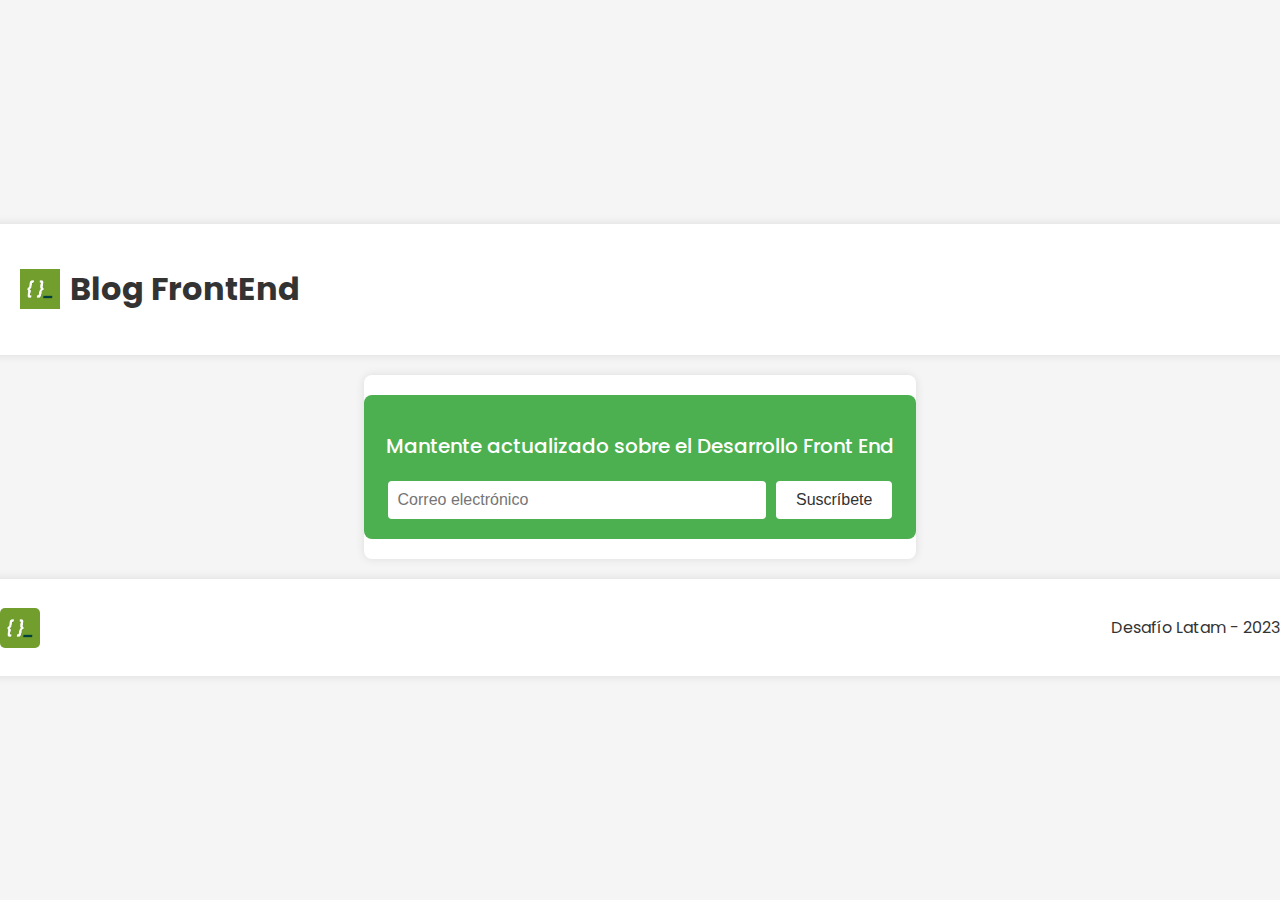
<file: index.html>
<!DOCTYPE html>
<html lang="es">
<head>
    <meta charset="UTF-8">
    <meta name="viewport" content="width=device-width, initial-scale=1.0">
    <title>Página Principal</title>
    <link rel="stylesheet" href="assets/css/main.css">
    <link rel="preconnect" href="https://fonts.googleapis.com">
    <link rel="preconnect" href="https://fonts.gstatic.com" crossorigin>
    <link href="https://fonts.googleapis.com/css2?family=Poppins:wght@400;500;700&display=swap" rel="stylesheet">
</head>
<body>
    <header class="header">
        <img src="assets/img/logos/adl.png" alt="Blog FrontEnd Logo" class="header__logo">
        <h1 class="header__title">Blog FrontEnd</h1>
    </header>
    <main class="main">
        <section class="subscription">
            <h2 class="subscription__title">Mantente actualizado sobre el Desarrollo Front End</h2>
            <form class="subscription__form" action="#" method="post">
                <input class="subscription__input" type="email" id="subscription-email" name="email" placeholder="Correo electrónico" required>
                <button class="subscription__button" type="submit">Suscríbete</button>
            </form>
        </section>
    </main>
    <footer class="footer">
        <img src="assets/img/logos/adl.png" alt="Blog FrontEnd Logo" class="footer__logo">
        <p class="footer__text">Desafío Latam - 2023</p>
    </footer>
</body>
</html>
</file>
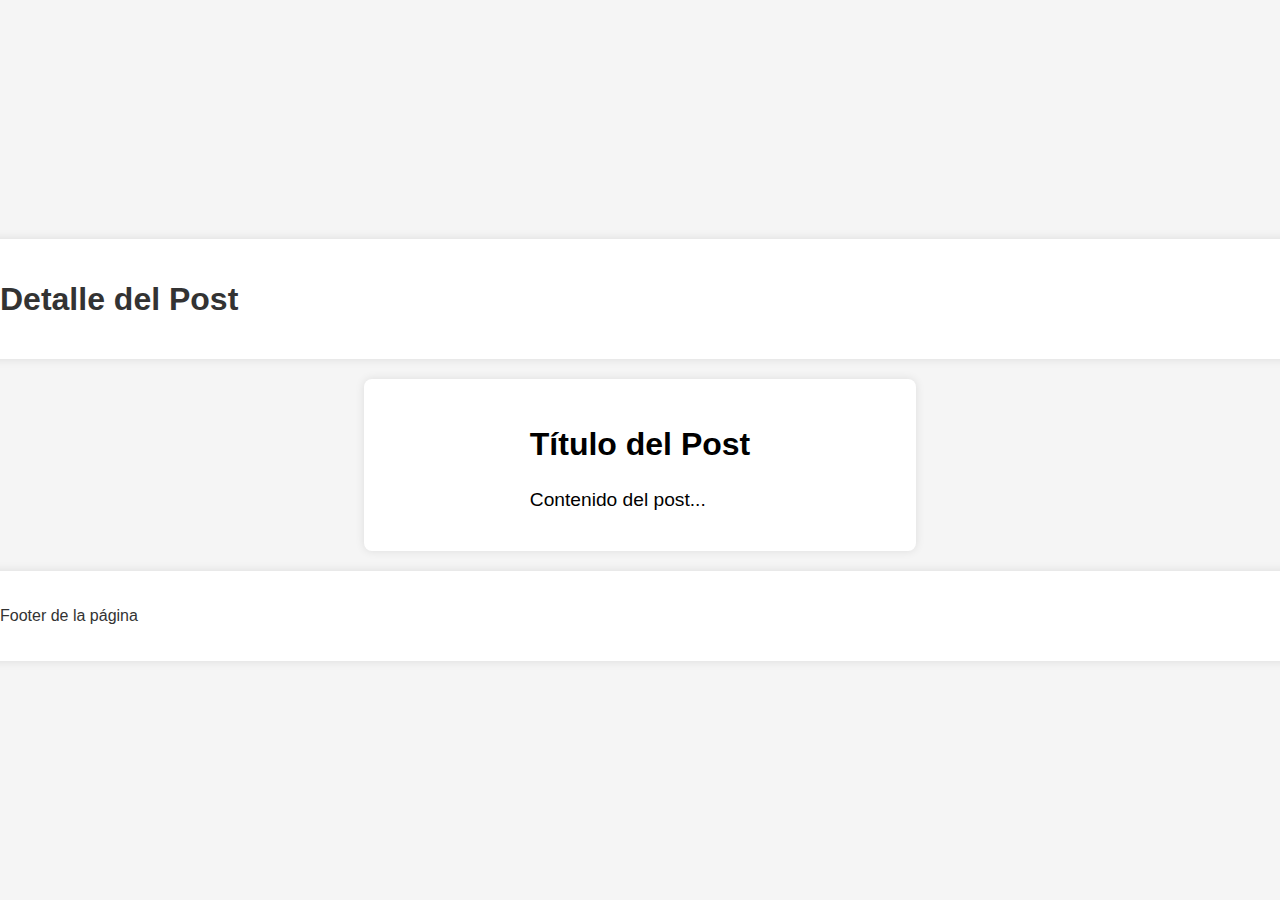
<file: post-details.html>
<!DOCTYPE html>
<html lang="es">
<head>
    <meta charset="UTF-8">
    <meta name="viewport" content="width=device-width, initial-scale=1.0">
    <title>Detalle del Post</title>
    <link rel="stylesheet" href="assets/css/main.css">
</head>
<body>
    <header class="header">
        <h1 class="header__title">Detalle del Post</h1>
    </header>
    <main class="main">
        <article class="post">
            <h2 class="post__title">Título del Post</h2>
            <p class="post__content">Contenido del post...</p>
        </article>
    </main>
    <footer class="footer">
        <p class="footer__text">Footer de la página</p>
    </footer>
</body>
</html>
</file>
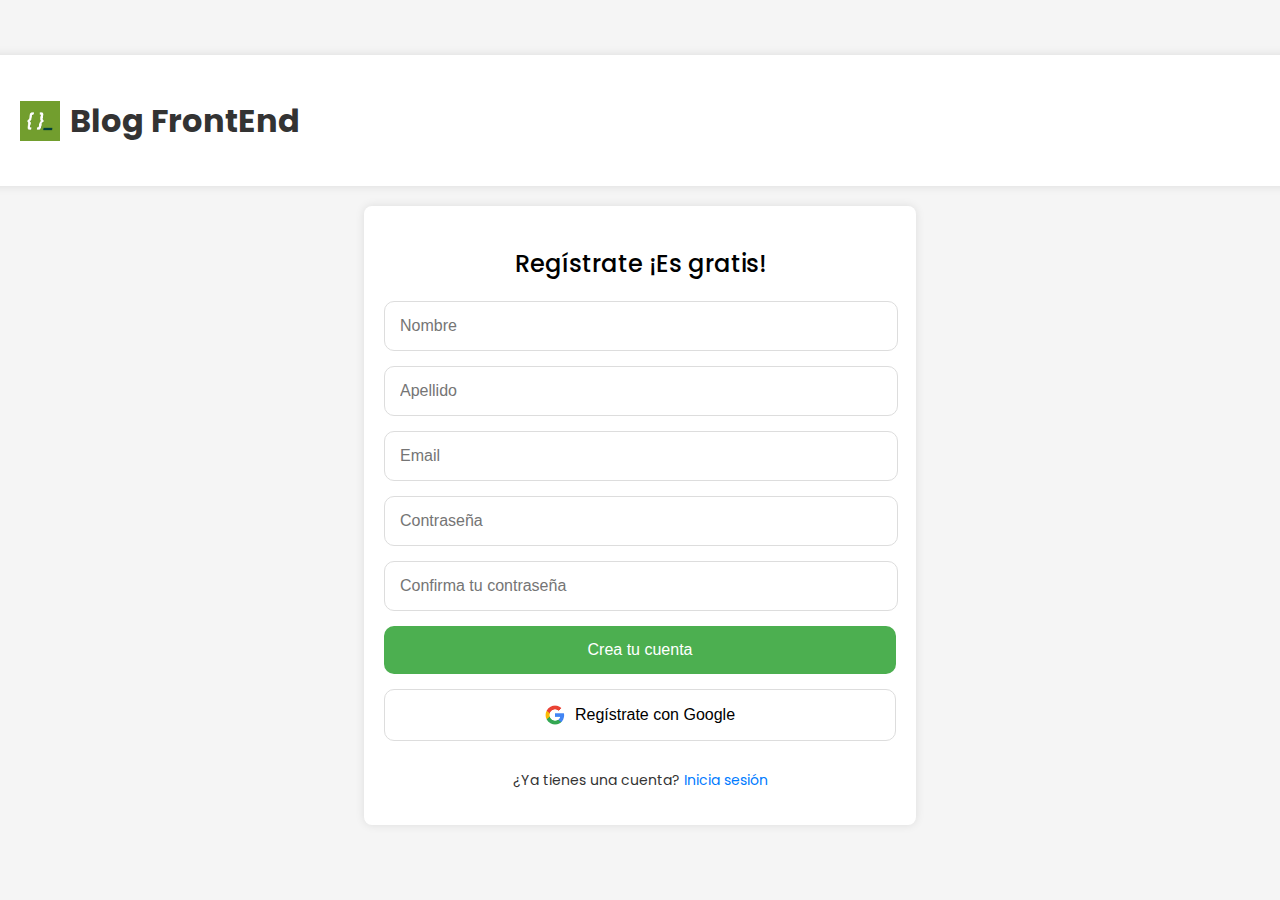
<file: register.html>
<!DOCTYPE html>
<html lang="es">
<head>
    <meta charset="UTF-8">
    <meta http-equiv="X-UA-Compatible" content="IE=edge">
    <meta name="viewport" content="width=device-width, initial-scale=1.0">
    <link rel="stylesheet" href="assets/css/main.css">
    <link rel="preconnect" href="https://fonts.googleapis.com">
    <link rel="preconnect" href="https://fonts.gstatic.com" crossorigin>
    <link href="https://fonts.googleapis.com/css2?family=Poppins:wght@400;500;700&display=swap" rel="stylesheet">
    <title>Registro - Blog FrontEnd</title>
</head>
<body>
 
    <header class="header">
        <img src="assets/img/logos/adl.png" alt="Blog FrontEnd Logo" class="header__logo">
        <h1 class="header__title">Blog FrontEnd</h1>
    </header>
    <div class="registration-container">
        <main class="main">
            <h2 class="main__title">Regístrate ¡Es gratis!</h2>
            <form class="form">
                <input type="text" class="form__input" placeholder="Nombre">
                <input type="text" class="form__input" placeholder="Apellido">
                <input type="email" class="form__input" placeholder="Email">
                <input type="password" class="form__input" placeholder="Contraseña">
                <input type="password" class="form__input" placeholder="Confirma tu contraseña">
                <button type="submit" class="form__button">Crea tu cuenta</button>
                <button type="button" class="form__google-button"> 
                    <img src="assets/img/logos/google.png" alt="Google Logo"> Regístrate con Google
                </button>
            </form>
            <p class="main__text">¿Ya tienes una cuenta? <a href="#" class="main__link">Inicia sesión</a></p>
        </main>
    </div>
</body>
</html>
</file>
<file: assets/css/main.css>
/* main.css */
body {
  font-family: 'Poppins', sans-serif;
  display: flex;
  flex-direction: column;
  align-items: center;
  margin: 0;
  background-color: #f5f5f5;
}

.header {
  display: flex;
  align-items: center;
  width: 100%;
  background-color: #fff;
  padding: 20px;
  box-shadow: 0 0 10px rgba(0, 0, 0, 0.1);
}

.header__logo {
  width: 40px;
  height: 40px;
  margin-right: 10px;
}

.header__title {
  font-size: 1.5rem;
  font-weight: 700;
  color: #333;
}

.main {
  display: flex;
  justify-content: center;
  align-items: center;
  flex-direction: column;
  width: 100%;
  padding: 20px;
  background-color: #fff;
  margin: 20px 0;
  border-radius: 8px;
  box-shadow: 0 0 10px rgba(0, 0, 0, 0.1);
}

.subscription {
  width: 100%;
  max-width: 600px;
  background-color: #4CAF50;
  padding: 20px;
  border-radius: 8px;
}

.subscription__title {
  font-size: 1.25rem;
  font-weight: 500;
  color: #fff;
  text-align: center;
  margin-bottom: 20px;
}

.subscription__form {
  display: flex;
  justify-content: center;
  align-items: center;
}

.subscription__input {
  width: 70%;
  padding: 10px;
  border: none;
  border-radius: 4px;
  margin-right: 10px;
  font-size: 1rem;
}

.subscription__button {
  background-color: #fff;
  color: #333;
  border: none;
  border-radius: 4px;
  padding: 10px 20px;
  font-size: 1rem;
  cursor: pointer;
}

.subscription__button:hover {
  background-color: #f5f5f5;
}

.footer {
  display: flex;
  justify-content: space-between;
  align-items: center;
  width: 100%;
  background-color: #fff;
  padding: 20px;
  box-shadow: 0 0 10px rgba(0, 0, 0, 0.1);
}

.footer__logo {
  width: 40px;
  height: 40px;
  border-radius: 5px;
}

.footer__text {
  font-size: 1rem;
  color: #333;
}

/* styles.scss */
body {
  font-family: 'Poppins', sans-serif;
  display: flex;
  justify-content: center;
  align-items: center;
  min-height: 100vh;
  margin: 0;
  background-color: #f5f5f5;
}

.header {
  width: 100%;
  background-color: #fff;
  display: flex;
  align-items: center;
  padding: 20px;
  box-shadow: 0 0 10px rgba(0, 0, 0, 0.1);
}

.header__logo {
  width: 40px;
  height: 40px;
  padding-left: 20px;
  margin-right: 10px;
}

.header__title {
  font-size: 2rem;
  font-weight: 700;
  color: #333;
}

.registration-container {
  width: 100%;
  display: flex;
  justify-content: center;
  align-items: center;
}

.main {
  width: 40%;
  padding: 20px;
}

.main__title {
  font-size: 1.5rem;
  font-weight: 500;
  margin-bottom: 20px;
  text-align: center;
}

.form {
  display: flex;
  flex-direction: column;
  width: 100%;
}

.form__input {
  border: 1px solid #ddd;
  border-radius: 10px;
  padding: 15px;
  margin-bottom: 15px;
  font-size: 1rem;
  width: calc(100% - 30px);
  /* Ajustar el ancho del padding */
}

.form__button, .form__google-button {
  padding: 15px;
  font-size: 1rem;
  cursor: pointer;
  border-radius: 10px;
  margin-bottom: 15px;
  width: 100%;
}

.form__button {
  background-color: #4CAF50;
  color: #fff;
  border: none;
}

.form__button:hover {
  background-color: #45a049;
}

.form__google-button {
  display: flex;
  align-items: center;
  justify-content: center;
  background-color: #fff;
  color: #000;
  border: 1px solid #ddd;
}

.form__google-button img {
  width: 20px;
  height: 20px;
  margin-right: 10px;
}

.form__google-button:hover {
  background-color: #f5f5f5;
}

.main__text {
  text-align: center;
  font-size: 0.875rem;
  color: #333;
}

.main__link {
  color: #007BFF;
  text-decoration: none;
}

.main__link:hover {
  text-decoration: underline;
}

/* Post Detail Page Styles */
.post {
  max-width: 600px;
  margin: auto;
}

.post__title {
  font-size: 2em;
}

.post__content {
  font-size: 1.2em;
}
/*# sourceMappingURL=main.css.map */
</file>
